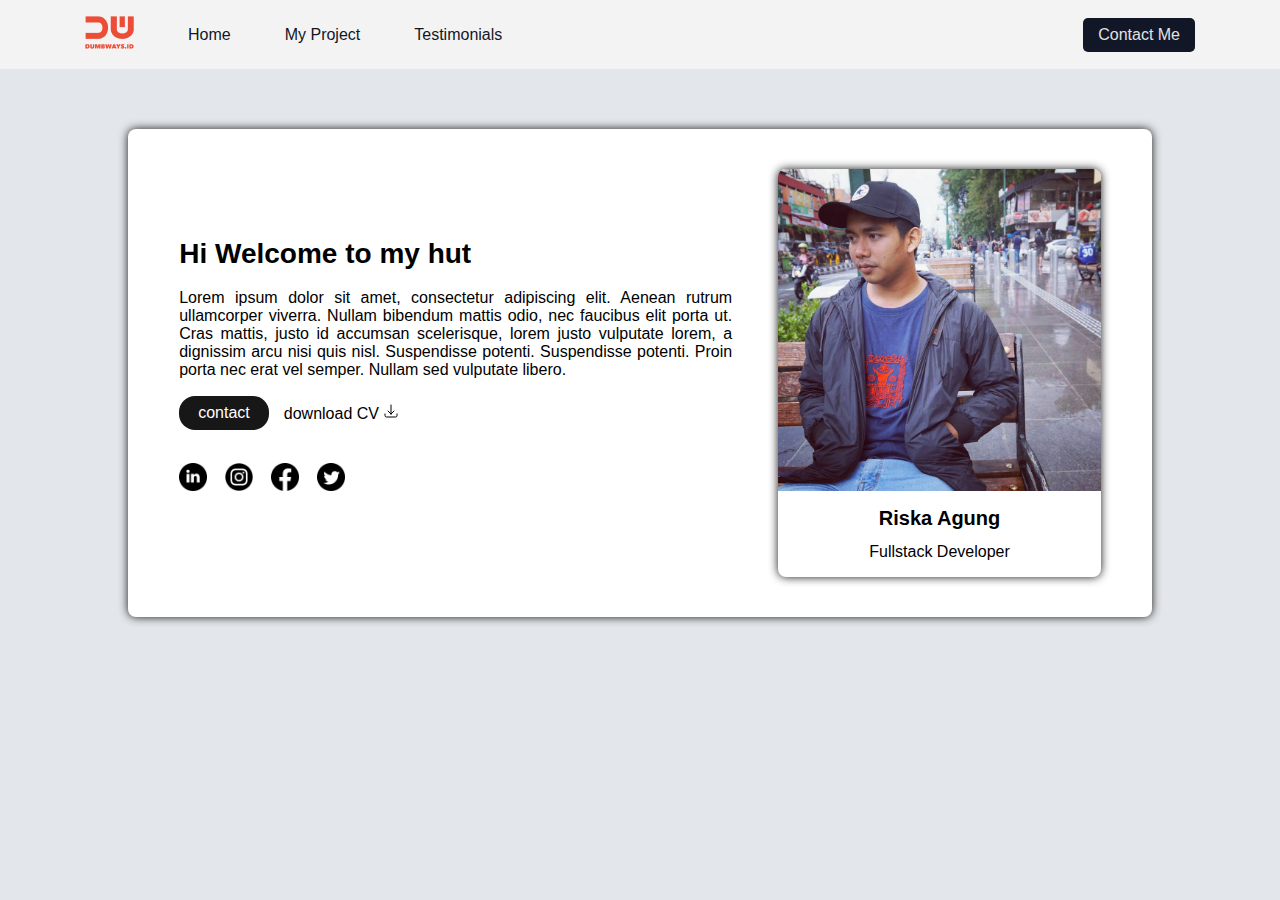
<file: index.html>
<html>
  <head>
    <meta name="viewport" content="width=device-width, initial-scale=1.0" />
    <title>Document</title>
    <link rel="stylesheet" href="./assets/css/share.css" />
    <link rel="stylesheet" href="./assets/css/style.css" />
  </head>
  <body>
    <!-- nav start -->
    <nav>
      <ul class="nav-left">
        <li id="logo">
          <img src="./assets/images/logo.png" alt="logo" />
        </li>
        <li class="navbar"><a href="./index.html">Home</a></li>
        <li class="navbar"><a href="./my-project.html">My Project</a></li>
        <li class="navbar"><a href="./testimonial.html">Testimonials</a></li>
      </ul>
      <div class="nav-right">
        <a href="./contact.html" class="navbar button">Contact Me</a>
        <button onclick="openListMenu()">
          <img src="./assets/images/Bars3.svg" alt="hamburger" />
        </button>
      </div>
    </nav>
    <!-- nav end -->
    <!-- list menu start-->
    <ul class="list-menu" id="menu">
      <li><a href="./index.html">Home</a></li>
      <li><a href="./my-project.html">My Project</a></li>
      <li><a href="./testimonial.html">Testimonials</a></li>
      <li><a href="./contact.html" class="button">Contact Me</a></li>
    </ul>
    <!-- list menu end -->
    <main>
      <section id="hero">
        <div class="content">
          <article id="article-content">
            <h1>Hi Welcome to my hut</h1>
            <p>
              Lorem ipsum dolor sit amet, consectetur adipiscing elit. Aenean rutrum ullamcorper viverra. Nullam bibendum mattis odio, nec faucibus elit porta
              ut. Cras mattis, justo id accumsan scelerisque, lorem justo vulputate lorem, a dignissim arcu nisi quis nisl. Suspendisse potenti. Suspendisse
              potenti. Proin porta nec erat vel semper. Nullam sed vulputate libero.
            </p>
            <ul class="button-article">
              <li><a href="./contact.html">contact</a></li>
              <li id="download">
                <a href="">download CV <img src="./assets/images/ArrowDownTray.svg" alt="arrow download" /></a>
              </li>
            </ul>
            <ul id="link-social-media">
              <li>
                <a href=""><img src="./assets/images/linkedin.png" alt="linkedin" /></a>
              </li>
              <li>
                <a href="https://www.instagram.com/riskaagung"><img src="./assets/images/instagram.png" alt="instagram" /></a>
              </li>
              <li>
                <a href="https://www.facebook.com/riskaagungn"><img src="./assets/images/facebook.png" alt="facebook" /></a>
              </li>
              <li>
                <a href="https://www.twitter.com/riskaagungn"><img src="./assets/images/twitter.png" alt="twitter" /></a>
              </li>
            </ul>
          </article>
          <article class="card">
            <img src="./assets/images/Capture.PNG" alt="profile" />
            <div class="content-text">
              <h2>Riska Agung</h2>
              <p>Fullstack Developer</p>
            </div>
          </article>
        </div>
      </section>
    </main>
    <script src="./assets/js/navbar.js"></script>
  </body>
</html>
</file>
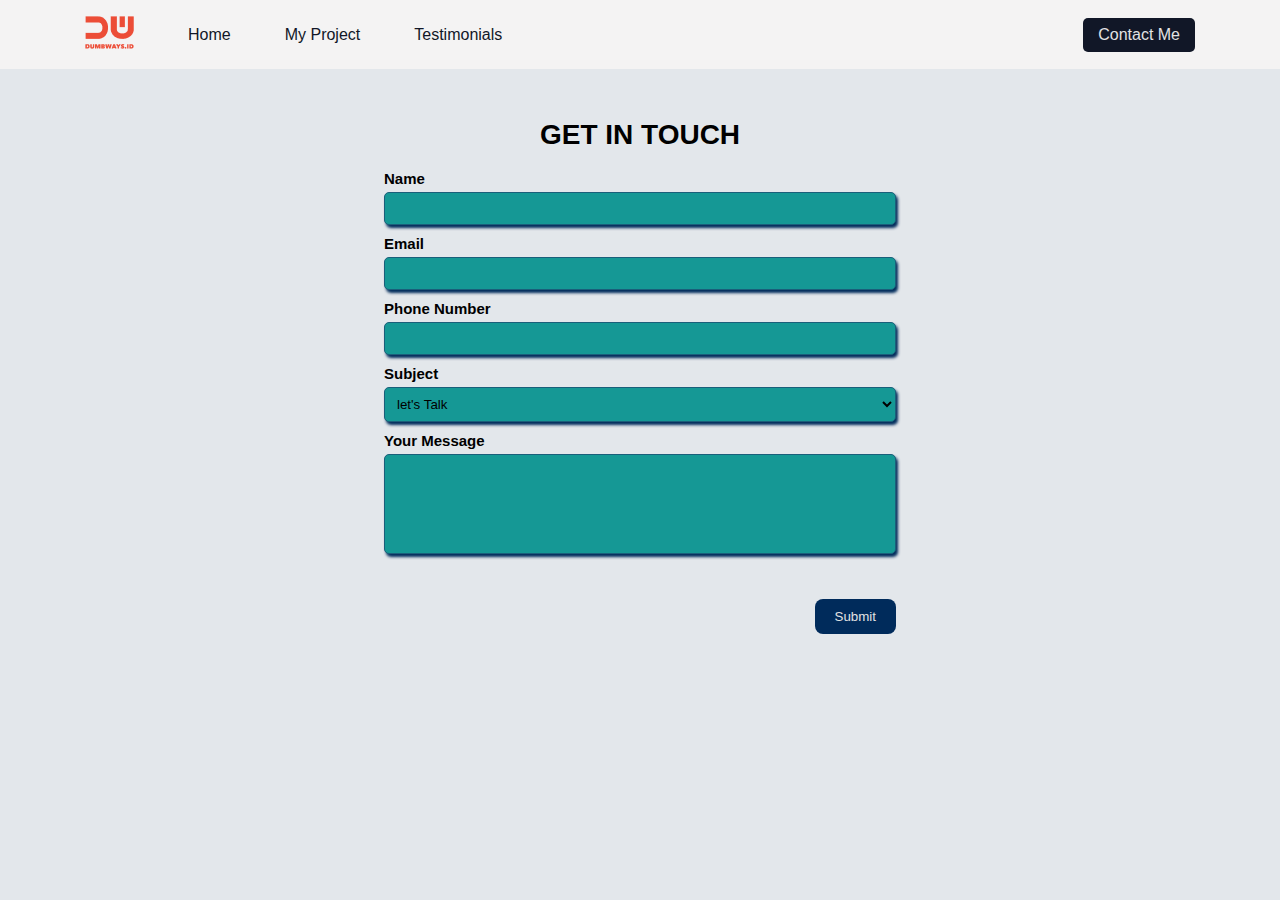
<file: contact.html>
<html>
  <head>
    <meta name="viewport" content="width=device-width, initial-scale=1.0" />
    <title>Document</title>
    <link rel="stylesheet" href="./assets/css/share.css" />
    <link rel="stylesheet" href="./assets/css/contact.css" />
  </head>
  <body>
    <!-- nav start -->
    <nav>
      <ul class="nav-left">
        <li id="logo">
          <img src="./assets/images/logo.png" alt="logo" />
        </li>
        <li class="navbar"><a href="./index.html">Home</a></li>
        <li class="navbar"><a href="./my-project.html">My Project</a></li>
        <li class="navbar"><a href="./testimonial.html">Testimonials</a></li>
      </ul>
      <div class="nav-right">
        <a href="./contact.html" class="navbar button">Contact Me</a>
        <button onclick="openListMenu()">
          <img src="./assets/images/Bars3.svg" alt="hamburger" />
        </button>
      </div>
    </nav>
    <!-- nav end -->
    <!-- list menu start-->
    <ul class="list-menu" id="menu">
      <li><a href="./index.html">Home</a></li>
      <li><a href="./my-project.html">My Project</a></li>
      <li><a href="./testimonial.html">Testimonials</a></li>
      <li><a href="./contact.html" class="button">Contact Me</a></li>
    </ul>
    <!-- list menu end -->
    <main>
      <section class="form">
        <h1>GET IN TOUCH</h1>
        <form>
          <div>
            <label for="name">Name</label>
            <input type="text" id="name" />
          </div>
          <div>
            <label for="email">Email</label>
            <input type="text" id="email" />
          </div>
          <div>
            <label for="phone-number">Phone Number</label>
            <input type="text" id="phone-number" />
          </div>
          <div>
            <label for="subject">Subject</label>
            <select id="subject">
              <option>let's Talk</option>
              <option>let's Collaboration</option>
              <option>Im Hiring</option>
            </select>
          </div>
          <div>
            <label for="message">Your Message</label>
            <textarea id="message"></textarea>
          </div>
          <div class="submit">
            <button type="button" onclick="getData()">Submit</button>
          </div>
        </form>
      </section>
    </main>
    <script src="./assets/js/script.js"></script>
    <script src="./assets/js/navbar.js"></script>
  </body>
</html>
</file>
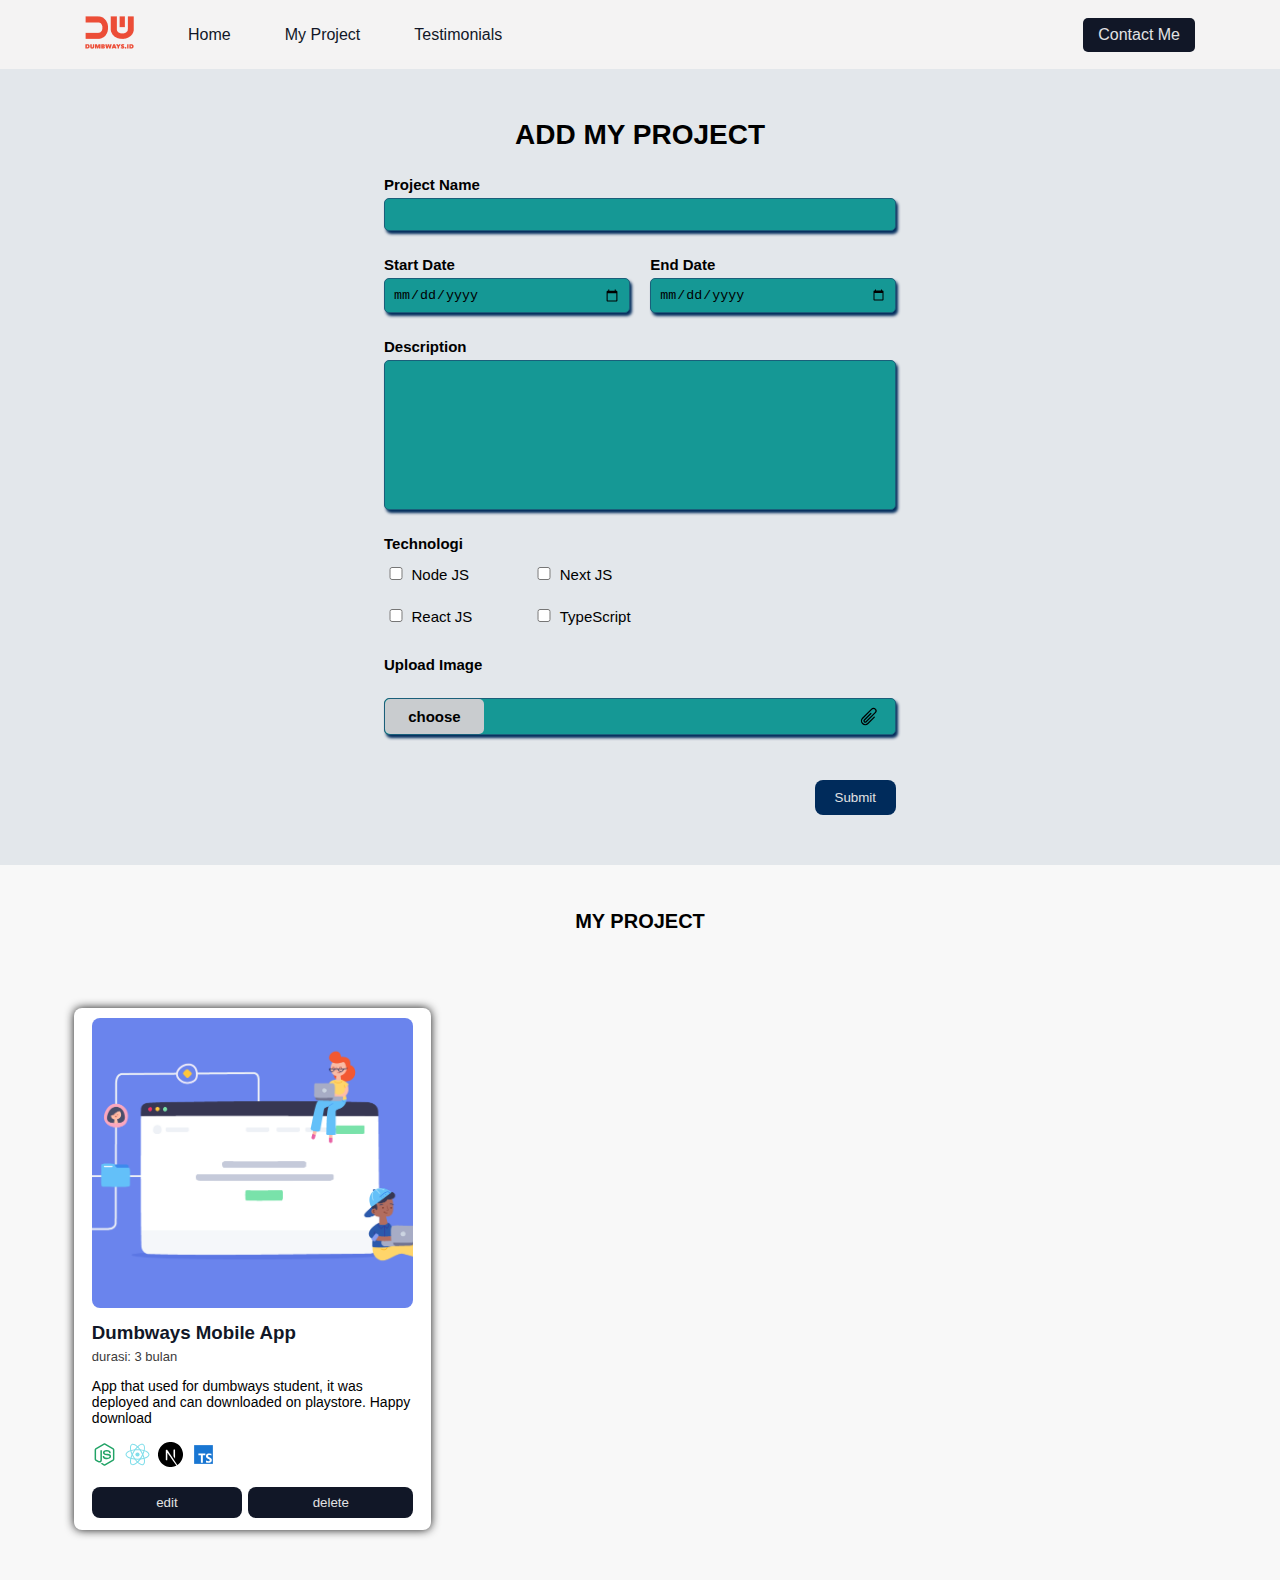
<file: my-project.html>
<html>
  <head>
    <meta name="viewport" content="width=device-width, initial-scale=1.0" />
    <title>Document</title>
    <link rel="stylesheet" href="./assets/css/share.css" />
    <link rel="stylesheet" href="./assets/css/my-project.css" />
  </head>
  <body>
    <!-- nav start -->
    <nav>
      <ul class="nav-left">
        <li id="logo">
          <img src="./assets/images/logo.png" alt="logo" />
        </li>
        <li class="navbar"><a href="./index.html">Home</a></li>
        <li class="navbar"><a href="./my-project.html">My Project</a></li>
        <li class="navbar"><a href="./testimonial.html">Testimonials</a></li>
      </ul>
      <div class="nav-right">
        <a href="./contact.html" class="navbar button">Contact Me</a>
        <button onclick="openListMenu()">
          <img src="./assets/images/Bars3.svg" alt="hamburger" />
        </button>
      </div>
    </nav>
    <!-- nav end -->
    <!-- list menu start-->
    <ul class="list-menu" id="menu">
      <li><a href="./index.html">Home</a></li>
      <li><a href="./my-project.html">My Project</a></li>
      <li><a href="./testimonial.html">Testimonials</a></li>
      <li><a href="./contact.html" class="button">Contact Me</a></li>
    </ul>
    <!-- list menu end -->
    <main>
      <section class="form">
        <h1>ADD MY PROJECT</h1>
        <form onsubmit="getBlog(event)">
          <div>
            <label for="project">Project Name</label>
            <input type="text" id="project" />
          </div>
          <div class="flex-form">
            <div class="date">
              <label for="start-date">Start Date</label>
              <input type="date" id="start-date" />
            </div>
            <div class="date">
              <label for="end-date">End Date</label>
              <input type="date" id="end-date" />
            </div>
          </div>
          <div>
            <label for="description">Description</label>
            <textarea id="description"></textarea>
          </div>
          <div>
            <label>Technologi</label>
            <div class="checkbox">
              <ul>
                <li>
                  <input type="checkbox" id="nodeJs" />
                  <label for="node">Node JS</label>
                </li>
                <li>
                  <input type="checkbox" id="reactJs" />
                  <label for="react">React JS</label>
                </li>
              </ul>
              <ul>
                <li>
                  <input type="checkbox" id="nextJs" />
                  <label for="next">Next JS</label>
                </li>
                <li>
                  <input type="checkbox" id="typescript" />
                  <label for="typescript">TypeScript</label>
                </li>
              </ul>
            </div>
          </div>
          <div id="upload">
            <label>Upload Image</label>
            <div id="input-blog-group">
              <label for="input-blog">
                <div>
                  <p>choose</p>
                </div>
                <img src="./assets/images/PaperClip.svg" alt="papper clip" />
                <input type="file" id="input-blog" hidden />
              </label>
            </div>
          </div>
          <div class="submit">
            <button>Submit</button>
          </div>
        </form>
      </section>
      <section id="my-project">
        <h2>MY PROJECT</h2>
        <div id="dynamic-project">
          <!-- card start -->
          <article class="card">
            <div class="card-item">
              <img src="./assets/images/blog.png" alt="card image" />
              <div class="card-title">
                <a href="./project-detail.html"><h3>Dumbways Mobile App</h3></a>
                <p>durasi: 3 bulan</p>
              </div>
              <div class="card-description">
                <p>App that used for dumbways student, it was deployed and can downloaded on playstore. Happy download</p>
                <ul>
                  <li><img src="./assets/images/icons8-node-js.svg" alt="node js" /></li>
                  <li><img src="./assets/images/icons8-react-native.svg" alt="react js" /></li>
                  <li><img src="./assets/images/nextjs-icon-svgrepo-com.svg" alt="next js" /></li>
                  <li><img src="./assets/images/icons8-typescript.svg" alt="typescript" /></li>
                </ul>
              </div>
              <div class="card-button">
                <button>edit</button>
                <button>delete</button>
              </div>
            </div>
          </article>
          <!-- card end -->
        </div>
      </section>
    </main>
    <script src="./assets/js/project.js"></script>
    <script src="./assets/js/navbar.js"></script>
  </body>
</html>
</file>
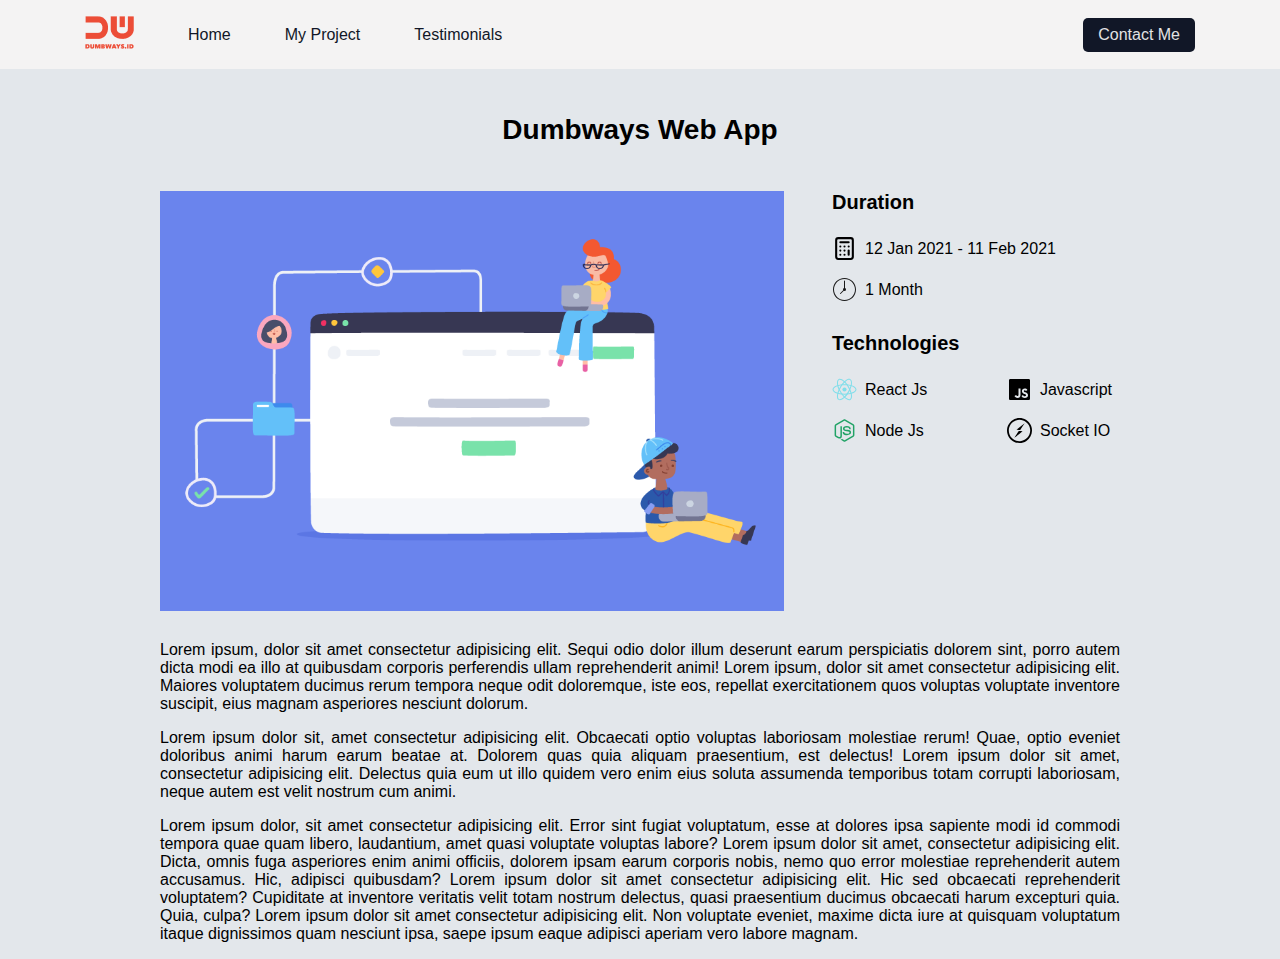
<file: project-detail.html>
<html>
  <head>
    <meta name="viewport" content="width=device-width, initial-scale=1.0" />
    <title>Document</title>
    <link rel="stylesheet" href="./assets/css/share.css" />
    <link rel="stylesheet" href="./assets/css/project-detail.css" />
  </head>
  <body>
    <!-- nav start -->
    <nav>
      <ul class="nav-left">
        <li id="logo">
          <img src="./assets/images/logo.png" alt="logo" />
        </li>
        <li class="navbar"><a href="./index.html">Home</a></li>
        <li class="navbar"><a href="./my-project.html">My Project</a></li>
        <li class="navbar"><a href="./testimonial.html">Testimonials</a></li>
      </ul>
      <div class="nav-right">
        <a href="./contact.html" class="navbar button">Contact Me</a>
        <button onclick="openListMenu()">
          <img src="./assets/images/Bars3.svg" alt="hamburger" />
        </button>
      </div>
    </nav>
    <!-- nav end -->
    <!-- list menu start-->
    <ul class="list-menu" id="menu">
      <li><a href="./index.html">Home</a></li>
      <li><a href="./my-project.html">My Project</a></li>
      <li><a href="./testimonial.html">Testimonials</a></li>
      <li><a href="./contact.html" class="button">Contact Me</a></li>
    </ul>
    <!-- list menu end -->
    <main>
      <article>
        <h1>Dumbways Web App</h1>
        <div class="content-item">
          <div class="content-left">
            <img src="./assets/images/blog.png" alt="image article" />
          </div>
          <div class="content-right">
            <h2>Duration</h2>
            <ul class="duration">
              <li>
                <img src="./assets/images/calculator-svgrepo-com.svg" alt="duration" />
                <p>12 Jan 2021 - 11 Feb 2021</p>
              </li>
              <li>
                <img src="./assets/images/icons8-clock.svg" alt="time" />
                <p>1 Month</p>
              </li>
            </ul>
            <h2>Technologies</h2>
            <div class="list-tech">
              <ul>
                <li>
                  <img src="./assets/images/icons8-react-native.svg" alt="react icon" />
                  <p>React Js</p>
                </li>
                <li>
                  <img src="./assets/images/icons8-node-js.svg" alt="node icon" />
                  <p>Node Js</p>
                </li>
              </ul>
              <ul>
                <li>
                  <img src="./assets/images/icons8-javascript.svg" alt="javascript icon" />
                  <p>Javascript</p>
                </li>
                <li>
                  <img src="./assets/images/socket_io.svg" alt="socket IO" />
                  <p>Socket IO</p>
                </li>
              </ul>
            </div>
          </div>
        </div>
        <div class="text-content">
          <p>
            Lorem ipsum, dolor sit amet consectetur adipisicing elit. Sequi odio dolor illum deserunt earum perspiciatis dolorem sint, porro autem dicta modi ea
            illo at quibusdam corporis perferendis ullam reprehenderit animi! Lorem ipsum, dolor sit amet consectetur adipisicing elit. Maiores voluptatem
            ducimus rerum tempora neque odit doloremque, iste eos, repellat exercitationem quos voluptas voluptate inventore suscipit, eius magnam asperiores
            nesciunt dolorum.
          </p>
          <p>
            Lorem ipsum dolor sit, amet consectetur adipisicing elit. Obcaecati optio voluptas laboriosam molestiae rerum! Quae, optio eveniet doloribus animi
            harum earum beatae at. Dolorem quas quia aliquam praesentium, est delectus! Lorem ipsum dolor sit amet, consectetur adipisicing elit. Delectus quia
            eum ut illo quidem vero enim eius soluta assumenda temporibus totam corrupti laboriosam, neque autem est velit nostrum cum animi.
          </p>
          <p>
            Lorem ipsum dolor, sit amet consectetur adipisicing elit. Error sint fugiat voluptatum, esse at dolores ipsa sapiente modi id commodi tempora quae
            quam libero, laudantium, amet quasi voluptate voluptas labore? Lorem ipsum dolor sit amet, consectetur adipisicing elit. Dicta, omnis fuga
            asperiores enim animi officiis, dolorem ipsam earum corporis nobis, nemo quo error molestiae reprehenderit autem accusamus. Hic, adipisci quibusdam?
            Lorem ipsum dolor sit amet consectetur adipisicing elit. Hic sed obcaecati reprehenderit voluptatem? Cupiditate at inventore veritatis velit totam
            nostrum delectus, quasi praesentium ducimus obcaecati harum excepturi quia. Quia, culpa? Lorem ipsum dolor sit amet consectetur adipisicing elit.
            Non voluptate eveniet, maxime dicta iure at quisquam voluptatum itaque dignissimos quam nesciunt ipsa, saepe ipsum eaque adipisci aperiam vero
            labore magnam.
          </p>
        </div>
      </article>
    </main>
    <script src="./assets/js/navbar.js"></script>
  </body>
</html>
</file>
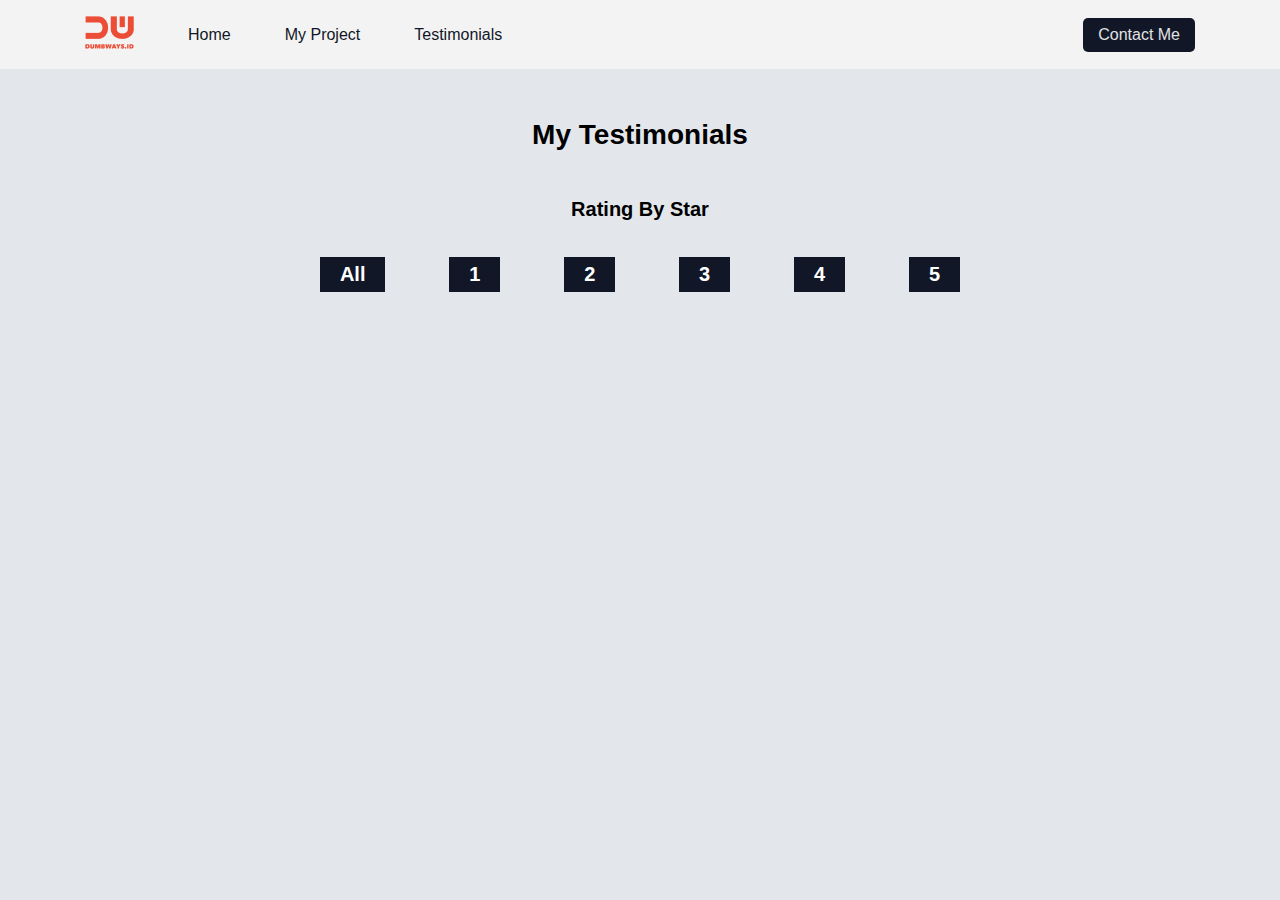
<file: testimonial.html>
<html>
  <head>
    <meta name="viewport" content="width=device-width, initial-scale=1.0" />
    <title>Document</title>
    <link rel="stylesheet" href="./assets/css/share.css" />
    <link rel="stylesheet" href="./assets/css/testimonial.css" />
    <link
      rel="stylesheet"
      href="https://cdnjs.cloudflare.com/ajax/libs/font-awesome/6.4.0/css/all.min.css"
      integrity="sha512-iecdLmaskl7CVkqkXNQ/ZH/XLlvWZOJyj7Yy7tcenmpD1ypASozpmT/E0iPtmFIB46ZmdtAc9eNBvH0H/ZpiBw=="
      crossorigin="anonymous"
      referrerpolicy="no-referrer"
    />
  </head>
  <body>
    <!-- nav start -->
    <nav>
      <ul class="nav-left">
        <li id="logo">
          <img src="./assets/images/logo.png" alt="logo" />
        </li>
        <li class="navbar"><a href="./index.html">Home</a></li>
        <li class="navbar"><a href="./my-project.html">My Project</a></li>
        <li class="navbar"><a href="./testimonial.html">Testimonials</a></li>
      </ul>
      <div class="nav-right">
        <a href="./contact.html" class="navbar button">Contact Me</a>
        <button onclick="openListMenu()">
          <img src="./assets/images/Bars3.svg" alt="hamburger" />
        </button>
      </div>
    </nav>
    <!-- nav end -->
    <!-- list menu start-->
    <ul class="list-menu" id="menu">
      <li><a href="./index.html">Home</a></li>
      <li><a href="./my-project.html">My Project</a></li>
      <li><a href="./testimonial.html">Testimonials</a></li>
      <li><a href="./contact.html" class="button">Contact Me</a></li>
    </ul>
    <!-- list menu end -->
    <main>
      <h1>My Testimonials</h1>
      <div class="container-rating">
        <h2>Rating By Star</h2>
        <div class="rating">
          <button class="rating-btn" onclick="showTestimonial()">All</button>
          <button class="rating-btn" onclick="filterTestimonials(1)">1 <i class="fa-solid fa-star"></i></button>
          <button class="rating-btn" onclick="filterTestimonials(2)">2 <i class="fa-solid fa-star"></i></button>
          <button class="rating-btn" onclick="filterTestimonials(3)">3 <i class="fa-solid fa-star"></i></button>
          <button class="rating-btn" onclick="filterTestimonials(4)">4 <i class="fa-solid fa-star"></i></button>
          <button class="rating-btn" onclick="filterTestimonials(5)">5 <i class="fa-solid fa-star"></i></button>
        </div>
      </div>
      <section id="my-testimonials">
        <!-- cars start -->
        <!-- <article class="card">
          <img src="./assets/images/Capture.PNG" alt="profile-testimonial" />
          <p><q>sesuai dengan yang saya mau</q></p>
          <p class="author">- Surya Elidanto</p>
        </article> -->
        <!-- card end -->
      </section>
    </main>
    <script src="./assets/js/navbar.js"></script>
    <!-- <script src="./assets/js/testimonial_OPP.js"></script> -->
    <!-- <script src="./assets/js/testimonial.js"></script> -->
    <script src="./assets/js/ajax.js"></script>
  </body>
</html>
</file>
<file: assets/css/share.css>
body {
  margin: 0;
  font-family: Arial, Helvetica, sans-serif;
  background-color: #e3e7eb;
}
h1 {
  font-family: "Gill Sans", "Gill Sans MT", Calibri, "Trebuchet MS", sans-serif;
  font-size: 28px;
}
h2 {
  font-family: "Gill Sans", "Gill Sans MT", Calibri, "Trebuchet MS", sans-serif;
  font-size: 20px;
}
/* nav */
nav {
  padding: 0 85px;
  background-color: #f4f3f3;
  display: flex;
  justify-content: space-between;
  align-items: center;
}
nav a {
  text-decoration: none;
}
nav ul {
  display: flex;
  align-items: center;
  list-style: none;
  padding: 0;
}
nav li {
  padding: 0 27px;
}
#logo {
  padding-left: 0;
}
.nav-left a {
  color: #111727;
}
.nav-left a:hover {
  color: #159895;
}
.nav-right {
  display: flex;
  align-items: center;
}
.nav-right button {
  width: 50px;
  height: 50px;
  margin: 0;
  padding: 0;
  border: none;
  cursor: pointer;
  background-color: transparent;
  display: none;
}
/* .nav-right a:hover {
  background-color: #159895;/
} */
.nav-right img {
  width: 100%;
}
.list-menu {
  background-color: #d3d3d3;
  margin: 0;
  text-align: center;
  display: none;
}
.list-menu li {
  padding: 20px 0;
}
.list-menu a {
  color: #111727;
}
.button {
  background-color: #111727;
  color: #e2e2e3 !important;
  padding: 8px 15px;
  border-radius: 5px;
}
.button:hover {
  background-color: #159895;
}
.card {
  border-radius: 8px;
  box-shadow: 0 0 10px #171717;
}
ul {
  list-style-type: none;
  padding: 0;
}
ul a {
  text-decoration: none;
}
.form {
  width: 40%;
  margin: 50px auto;
  text-align: center;
}
form {
  text-align: left;
}
form div {
  margin-top: 10px;
}
label {
  font-weight: bold;
  font-size: 15px;
}
input,
select,
textarea {
  width: 100%;
  padding: 8px;
  margin-top: 5px;
  background-color: #159895;
  border: 1px solid #1a5f7a;
  border-radius: 5px;
  box-shadow: 2px 3px 3px #002b5b;
}
textarea {
  resize: none;
}
.submit {
  text-align: right;
  margin-top: 45px;
}
.submit button {
  background-color: #002b5b;
  color: #e2e2e3;
  padding: 10px 20px;
  border: none;
  border-radius: 8px;
  cursor: pointer;
}
@media only screen and (max-width: 768px) {
  nav {
    padding: 0 75px;
  }
  .navbar {
    display: none;
  }
  .nav-right button {
    display: block;
  }
}
@media only screen and (max-width: 576px) {
  nav {
    padding: 0 42px;
  }
}
@media only screen and (max-width: 390px) {
  nav {
    padding: 0 12px;
  }
}
</file>
<file: assets/css/style.css>
#hero {
  background-color: #ffffff;
  width: 80%;
  margin: 60px auto;
  border-radius: 8px;
  box-shadow: 0 0 10px #171717;
}
.content {
  width: 90%;
  margin: 0 auto;
  padding: 40px 0;
  display: flex;
  justify-content: space-between;
  align-items: center;
}
/* article left */
#article-content {
  width: 60%;
}
#article-content p {
  text-align: justify;
}
.button-article {
  display: flex;
  flex-direction: row;
  align-items: center;
}
.button-article li {
  padding-right: 15px;
}
.button-article a {
  background-color: #171717;
  color: white;
  border-radius: 16px;
  padding: 8px 19px;
  display: inline-block;
}
.button-article a:hover {
  background-color: #159895;
}
.button-article #download {
  margin: 8px 0;
}
#download a {
  background-color: transparent;
  color: black;
  padding: 0;
}
#download img {
  width: 16px;
}
#link-social-media {
  display: flex;
  justify-content: flex-start;
  margin: 32px 0;
}
#link-social-media li {
  padding-right: 18px;
}
#link-social-media img {
  width: 28px;
}
/* article right */
.card {
  width: 35%;
  overflow: hidden;
}
.card img {
  width: 100%;
}
.content-text {
  text-align: center;
  margin: 16px 0;
}
.content-text h2 {
  margin: 13px 0;
}
.content-text p {
  margin: 5px 0;
}
@media only screen and (max-width: 768px) {
  .content {
    flex-direction: column;
  }
  #article-content {
    width: 85%;
  }
  .button-article {
    margin-top: 55px;
  }
  #link-social-media {
    justify-content: space-evenly;
    width: 45%;
    margin: 45px auto;
  }
  #link-social-media li {
    padding: 0;
  }
  #link-social-media img {
    width: 35px;
  }
  .card {
    width: 50%;
  }
}
@media only screen and (max-width: 576px) {
  #article-content {
    width: 95%;
  }
  #link-social-media {
    width: 50%;
  }
  .card {
    width: 65%;
  }
}
@media only screen and (max-width: 390px) {
  #hero {
    width: 95%;
  }
  .content {
    width: 95%;
  }
  #link-social-media {
    width: 60%;
  }
}
</file>
<file: assets/css/contact.css>
textarea {
  height: 100px;
}
@media only screen and (max-width: 768px) {
  .form {
    width: 50%;
  }
}
@media only screen and (max-width: 576px) {
  .form {
    width: 65%;
  }
}
@media only screen and (max-width: 390px) {
  .form {
    width: 85%;
  }
}
</file>
<file: assets/css/my-project.css>
/* add project */
form div {
  margin-top: 25px;
}
.flex-form {
  width: 100%;
  display: flex;
  justify-content: space-between;
}
.date {
  width: 48%;
  margin: 0;
}
textarea {
  height: 150px;
}
.checkbox {
  margin-top: 10px;
  display: flex;
  justify-content: flex-start;
}
.checkbox ul {
  margin: 0;
  margin-right: 60px;
  padding: 0;
  list-style: none;
  box-sizing: border-box;
}
.checkbox li {
  margin-bottom: 20px;
}
.checkbox label {
  font-weight: normal;
}
.checkbox input {
  width: 16px;
  box-shadow: none;
}
#upload {
  margin-top: 10px;
}
#input-blog-group {
  background-color: #159895;
  border: 1px solid #1a5f7a;
  border-radius: 5px;
  box-shadow: 2px 3px 3px #002b5b;
}
#input-blog-group label {
  display: flex;
  justify-content: space-between;
  padding: 0;
  padding-right: 16px;
  cursor: pointer;
}
#input-blog-group label div {
  width: 20%;
  margin: 0;
  background-color: #c9cccf;
  border-radius: 5px;
  text-align: center;
}
#input-blog-group p {
  margin: 9px 0;
  padding: 0;
}
#input-blog-group img {
  width: 20px;
}
/* my project */
#my-project {
  background-color: #f8f8f8;
  text-align: center;
}
#my-project h2 {
  display: inline-block;
  margin: 45px 0;
}
#dynamic-project {
  width: 90%;
  text-align: left;
  margin: 0 auto;
  padding-bottom: 50px;
  display: flex;
  flex-wrap: wrap;
  justify-content: flex-start;
}
.card {
  width: 31%;
  margin: 30px 10px 0;
  padding: 10px 0 12px;
  border-radius: 8px;
  box-shadow: 0 0 10px #171717;
  background-color: #ffffff;
}
.card a {
  text-decoration: none;
  color: #111727;
}
.card img {
  width: 100%;
  height: 290px;
  object-fit: cover;
  border-radius: 8px;
}
.card-item {
  width: 90%;
  margin: 0 auto;
}
.card-title h3 {
  margin: 0;
  margin-top: 14px;
}
.card-title p {
  margin: 5px 0;
  font-size: 13px;
  color: #3c3b3b;
}
.card-description p {
  font-size: 14px;
}
.card-description ul {
  list-style: none;
  padding: 0;
  display: flex;
  align-items: center;
  justify-content: flex-start;
}
.card-description li {
  padding-right: 8px;
}
.card-description ul img {
  width: 25px;
  height: 25px;
}
.card-button {
  text-align: center;
  display: flex;
  justify-content: space-between;
}
.card-button button {
  padding: 8px 20%;
  background-color: #111727;
  color: #e2e2e3;
  border: none;
  border-radius: 8px;
}
@media only screen and (max-width: 768px) {
  .form {
    width: 55%;
  }
  #dynamic-project {
    width: 100%;
    justify-content: space-evenly;
  }
  .card {
    width: 45%;
    margin: 30px 0;
  }
  .card-button {
    justify-content: space-around;
  }
  .card-button button {
    padding: 8px 15%;
  }
}
@media screen and (max-width: 576px) {
  .form {
    width: 55%;
  }
  #dynamic-project {
    flex-direction: column;
    align-items: center;
  }
  .card {
    width: 65%;
  }
}
@media screen and (max-width: 390px) {
  .form {
    width: 80%;
  }
  .card {
    width: 85%;
  }
}
</file>
<file: assets/css/project-detail.css>
article {
  width: 75%;
  margin: 0 auto;
}
article h1 {
  text-align: center;
  margin: 45px;
}
.content-item {
  margin-bottom: 30px;
  display: flex;
  justify-content: space-between;
}
.content-left {
  width: 65%;
}
.content-left img {
  width: 100%;
  height: 420px;
  object-fit: cover;
}
.content-right {
  width: 30%;
}
.content-right h2 {
  margin-top: 0;
  margin-bottom: 22px;
}
.content-right ul {
  margin-top: 0;
  margin-right: 8px;
  padding: 0;
  list-style: none;
}
.content-right li {
  display: flex;
  align-items: center;
  margin-bottom: 16px;
}
.content-right img {
  width: 25px;
  height: 25px;
}
.content-right p {
  margin: 0;
  padding-left: 8px;
}
.duration {
  margin-bottom: 30px;
}
.list-tech {
  display: flex;
  justify-content: space-between;
}
.text-content {
  text-align: justify;
}
@media only screen and (max-width: 768px) {
  article {
    width: 90%;
  }
  .content-item {
    align-items: center;
  }
  .content-left {
    width: 62%;
  }
  .content-right {
    width: 35%;
  }
}
@media only screen and (max-width: 576px) {
  article {
    width: 85%;
  }
  .content-left {
    width: 60%;
  }
  .content-left img {
    height: 320px;
  }
  .content-right {
    width: 38%;
  }
  .list-tech {
    flex-direction: column;
  }
  .duration {
    margin-bottom: 15px;
  }
  .content-right li {
    margin-bottom: 10px;
  }
  .content-right p {
    font-size: 13px;
  }
  .list-tech ul {
    margin-bottom: 0;
  }
}
@media only screen and (max-width: 390px) {
  .content-item {
    flex-direction: column;
  }
  .content-left {
    width: 100%;
  }
  .content-right {
    width: 100%;
  }
}
</file>
<file: assets/css/testimonial.css>
h1 {
  text-align: center;
  margin: 50px 0 30px;
}
.container-rating {
  display: flex;
  flex-direction: column;
  align-items: center;
}
.rating {
  width: 55%;
  display: flex;
  justify-content: space-around;
}
.rating-btn {
  margin: 20px 0;
  padding: 6px 20px;
  font-size: 20px;
  font-weight: bold;
  background-color: #111727;
  color: white;
  border: none;
  cursor: pointer;
}
#my-testimonials {
  width: 95%;
  margin: 30px auto 0;
  padding-bottom: 30px;
  display: flex;
  flex-wrap: wrap;
  justify-content: center;
}
.card {
  width: 25%;
  padding: 20px;
  margin: 0 15px 30px 15px;
}
.card img {
  width: 100%;
  height: 165px;
  object-fit: cover;
}
.card q {
  font-style: italic;
}
.author {
  text-align: right;
}
@media only screen and (max-width: 768px) {
  .rating {
    flex-wrap: wrap;
  }
  .card {
    width: 30%;
  }
}
@media only screen and (max-width: 576px) {
  .card {
    width: 35%;
  }
}
@media only screen and (max-width: 390px) {
  #my-testimonials {
    flex-direction: column;
    align-content: center;
  }
  .card {
    width: 80%;
  }
}
</file>
